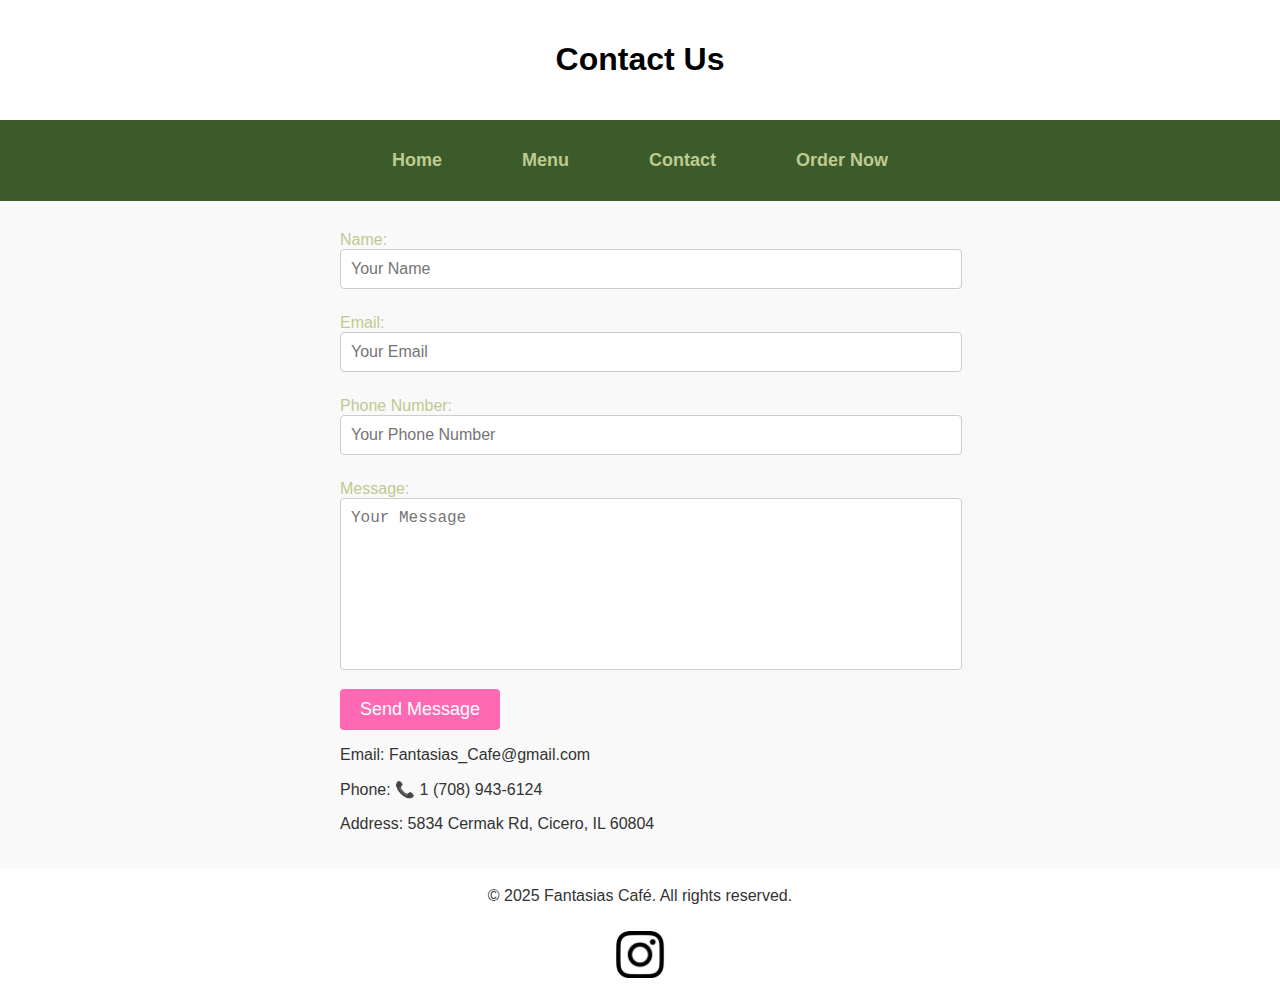
<file: contact.html>
<!DOCTYPE html>
<html lang="en">
<head>
    <meta charset="UTF-8">
    <meta name="viewport" content="width=device-width, initial-scale=1.0">
    <meta http-equiv="X-UA-Compatible" content="ie=edge">
    <link rel="stylesheet" href="styles.css">
    <title>Contact Us - Fantasias Cafe</title>
</head>
<body>

    <!-- Header Section -->
    <header>
        <h1>Contact Us</h1>
    </header>

    <!-- Navigation -->
    <nav>
        <a href="index.html">Home</a>
        <a href="menu.html">Menu</a>
        <a href="contact.html">Contact</a>
        <a href="order.html" class="order-btn">Order Now</a>
    </nav>

    <!-- Contact Section -->
    <section id="contact" class="contact-section">
        <form action="/submit" method="POST" class="contact-form">
            <label for="name">Name:</label>
            <input type="text" id="name" name="name" placeholder="Your Name" required>

            <label for="email">Email:</label>
            <input type="email" id="email" name="email" placeholder="Your Email" required>

            <label for="phone">Phone Number:</label>
            <input type="tel" id="phone" name="phone" placeholder="Your Phone Number" required>

            <label for="message">Message:</label>
            <textarea id="message" name="message" placeholder="Your Message" required></textarea>

            <button type="submit">Send Message</button>
              <p>Email: Fantasias_Cafe@gmail.com</p>
        <p>Phone: 📞 1 (708) 943-6124</p>
        <p>Address: 5834 Cermak Rd, Cicero, IL 60804</p>
        </form>
    </section>

    <!-- Footer -->
    <footer>
        <p>&copy; 2025 Fantasias Café. All rights reserved.</p>
        <a href="https://www.instagram.com/fantasia_cafe__/?hl=en" target="_blank">
            <img src="images/insta.png" alt="Instagram Logo" class="social-icon">
        </a>
    </footer>

</body>
</html>
</file>
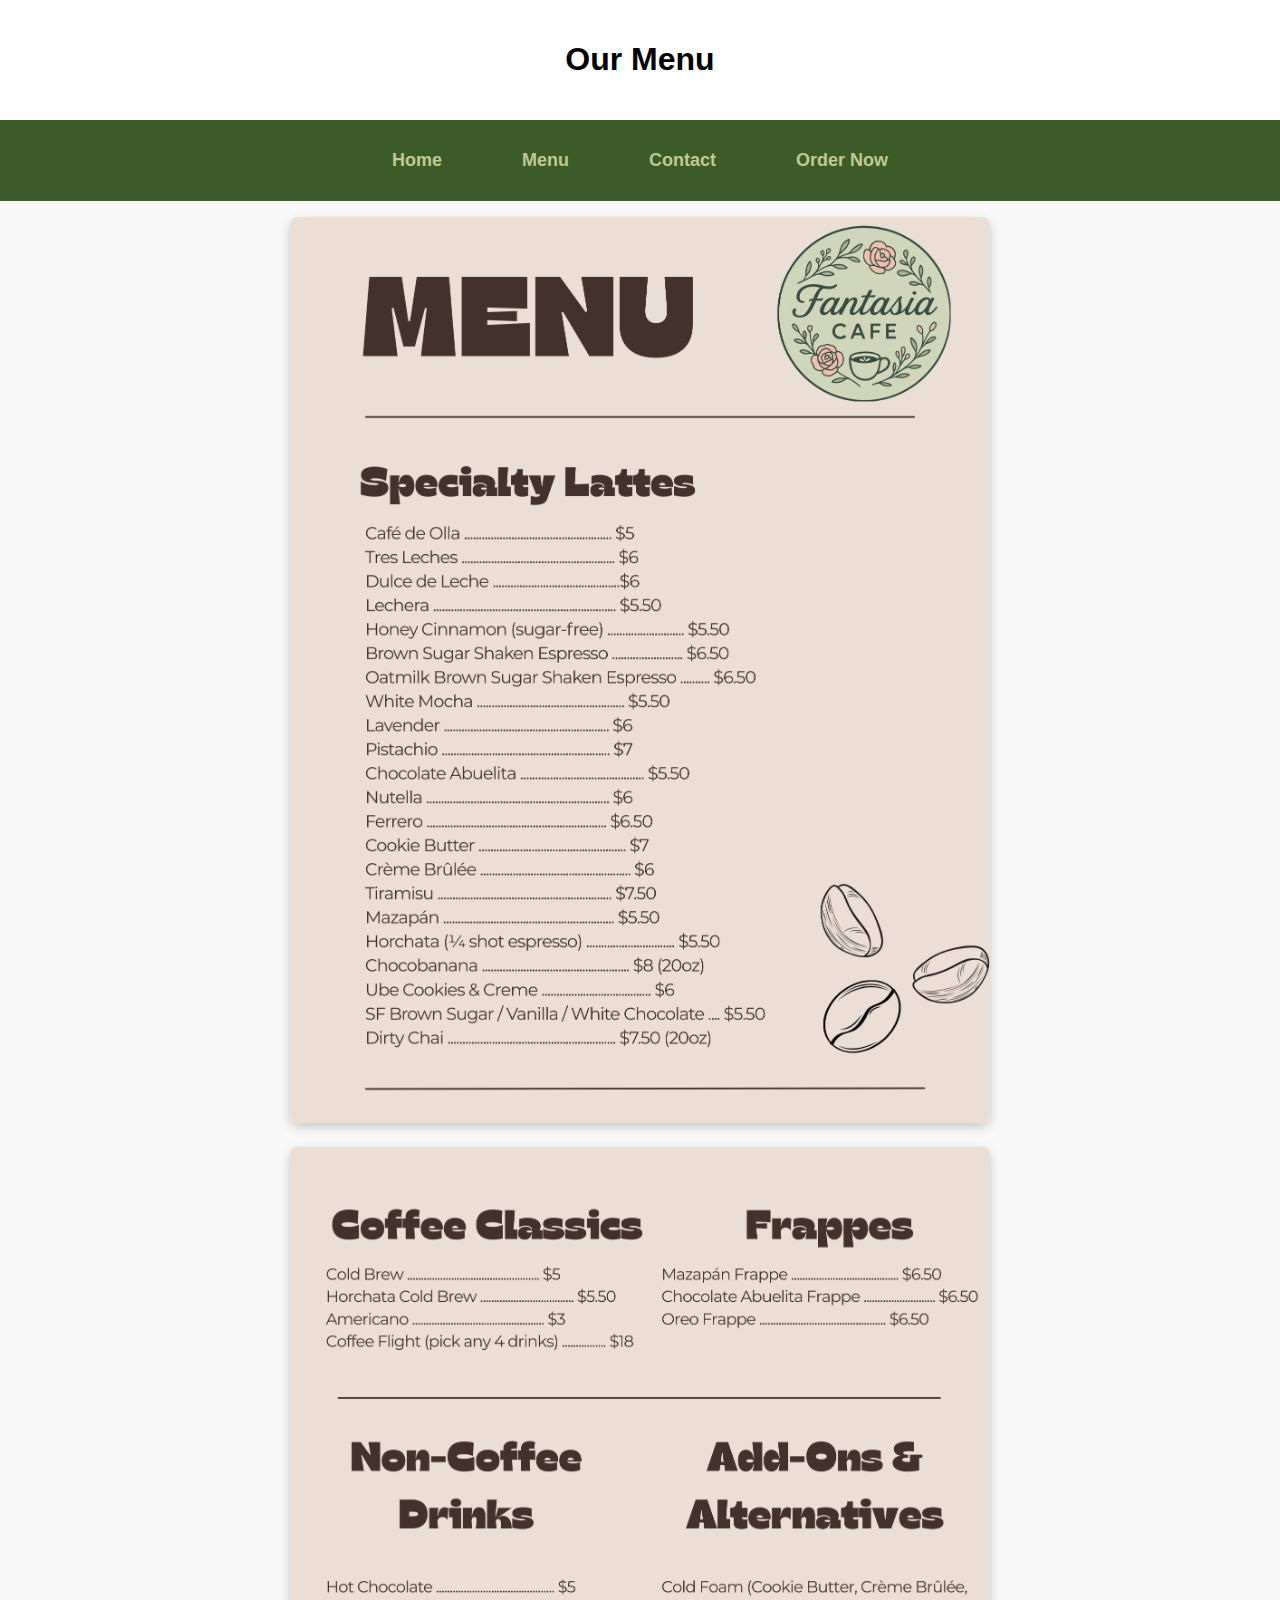
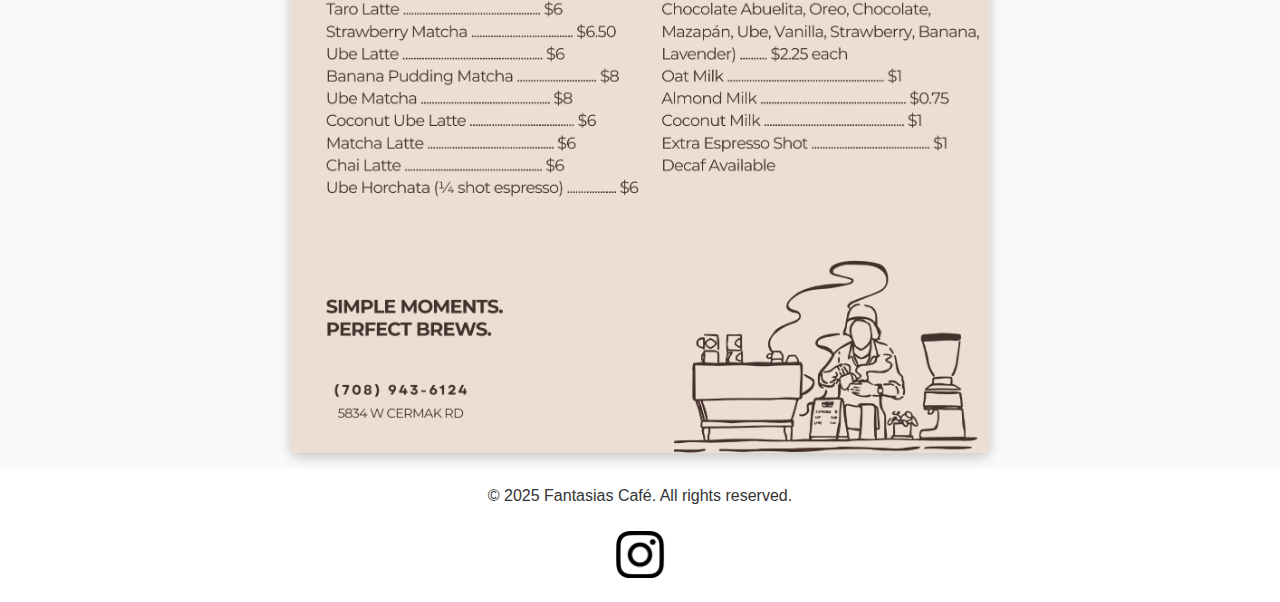
<file: menu.html>
<!DOCTYPE html>
<html lang="en">
<head>
    <meta charset="UTF-8">
    <meta name="viewport" content="width=device-width, initial-scale=1.0">
    <link rel="stylesheet" href="styles.css">
    <title>Menu - Fantasias Cafe</title>
</head>
<body>

    <!-- Header Section -->
    <header>
        <h1>Our Menu</h1>
    </header>

    <!-- Navigation -->
    <nav>
        <a href="index.html">Home</a>
        <a href="menu.html">Menu</a>
        <a href="contact.html">Contact</a>
        <a href="order.html" class="order-btn">Order Now</a>
    </nav>

    <section class="menu-section">
        <div class="image-container">
        <img src="images/menu1.png" alt="Cafe Menu 1" >
        <img src="images/menu2.png" alt="Cafe Menu 2" >
        </div>
    </section>
    
    <!-- Footer -->
    <footer>
        <p>&copy; 2025 Fantasias Café. All rights reserved.</p>
        <a href="https://www.instagram.com/fantasia_cafe__/?hl=en" target="_blank">
            <img src="images/insta.png" alt="Instagram Logo" class="social-icon">
        </a>
    </footer>

</body>
</html>
</file>
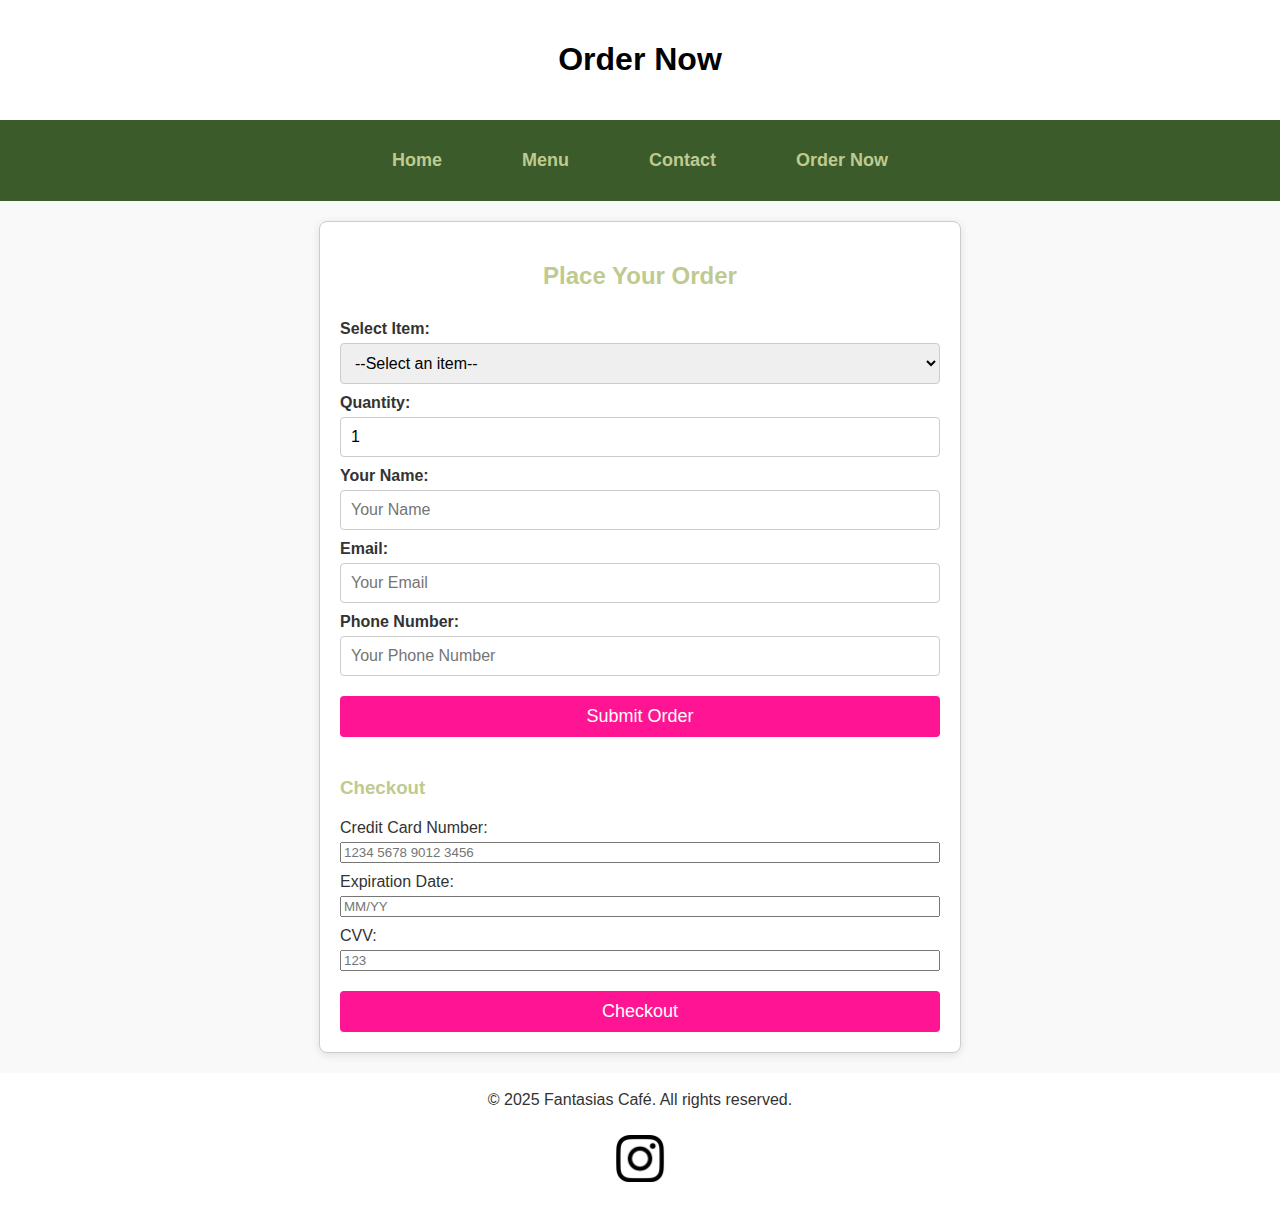
<file: order.html>
<!DOCTYPE html>
<html lang="en">
<head>
    <meta charset="UTF-8">
    <meta name="viewport" content="width=device-width, initial-scale=1.0">
    <link rel="stylesheet" href="styles.css">
    <title>Order Now - Fantasias Cafe</title>
    <style>
        /* Inline styles for the order page */
        .order-section {
            background-color: white;
            border: 1px solid #ccc;
            border-radius: 8px;
            padding: 20px;
            margin: 20px auto;
            max-width: 600px; /* Center the form */
            box-shadow: 0 2px 10px rgba(0, 0, 0, 0.1);
        }

        .order-section h2 {
            color: var(--main-color);
            margin-bottom: 20px;
            text-align: center;
        }

        .order-form {
            display: flex;
            flex-direction: column;
        }

        .order-form label {
            margin-top: 10px;
            font-weight: bold;
        }

        .order-form input,
        .order-form select {
            padding: 10px;
            margin-top: 5px;
            border: 1px solid #ccc;
            border-radius: 4px;
            font-size: 16px;
        }

        .order-form button {
            margin-top: 20px;
            padding: 10px;
            background-color: #ff1493;
            color: white;
            border: none;
            border-radius: 4px;
            font-size: 18px;
            cursor: pointer;
            transition: background-color 0.3s;
        
        }
    

        .order-form button:hover {
            background-color: #45a049; /* Darker shade on hover */
        }

        .checkout-section {
            margin-top: 40px;
        }

        .checkout-section h3 {
            color: var(--main-color);
            margin-bottom: 10px;
        }

        .credit-card-form {
            display: flex;
            flex-direction: column;
        }
        
        .credit-card-form label {
            margin-top: 10px;
        }

        .credit-card-form input {
            margin-top: 5px;
        }

        .checkout-button {
            margin-top: 20px;
            padding: 10px;
            background-color:  #ff1493; /* Green color for checkout */
            color: white;
            border: none;
            border-radius: 4px;
            font-size: 18px;
            cursor: pointer;
            transition: background-color 0.3s;
        }

        .checkout-button:hover {
            background-color: #45a049; /* Darker green on hover */
        }
    </style>
</head>
<body>

    <!-- Header Section -->
    <header>
        <h1>Order Now</h1>
    </header>

    <!-- Navigation -->
    <nav>
        <a href="index.html">Home</a>
        <a href="menu.html">Menu</a>
        <a href="contact.html">Contact</a>
        <a href="order.html" class="order-btn">Order Now</a>
    </nav>

            <!-- Order Section -->
            <section id="order" class="order-section">
                <h2>Place Your Order</h2>
                <form action="/submit-order" method="POST" class="order-form">
                    <label for="item">Select Item:</label>
                    <select id="item" name="item" required>
            <option value="">--Select an item--</option>
            <!-- Specialty Lattes -->
            <option value="cafe-de-olla">Café de Olla</option>
            <option value="cookie-butter-latte">Cookie Butter Latte</option>
            <option value="chocolate-abuelita-latte">Chocolate Abuelita Latte</option>
            <option value="ferrero-latte">Ferrero Latte</option>
            <option value="tres-leches-latte">Tres Leches Latte</option>
            <option value="honey-cinnamon-latte">Honey Cinnamon Latte</option>
            <option value="white-mocha-latte">White Mocha Latte</option>
            <option value="mazapan-latte">Mazapán Latte</option>
            <option value="horchata-latte">Horchata Latte</option>
            <option value="chocobanana">Chocobanana</option>
            <option value="creme-brulee-latte">Crème Brûlée Latte</option>
            <option value="ube-cookies-creme-latte">Ube Cookies & Creme Latte</option>
            <option value="oatmilk-brown-sugar-shaken-espresso">Oatmilk Brown Sugar Shaken Espresso</option>
            <option value="dirty-chai">Dirty Chai</option>
            <option value="cold-brew">Cold Brew</option>
            <option value="nutella-latte">Nutella Latte</option>
            <option value="horchata-cold-brew">Horchata Cold Brew</option>
            <option value="coffee-flight">Coffee Flight</option>
            <option value="dulce-de-leche-latte">Dulce de Leche Latte</option>
            <option value="americano">Americano</option>
            <option value="tiramisu-latte">Tiramisu Latte</option>
            <option value="lechera-latte">Lechera Latte</option>
            <option value="sf-brown-sugar-vanilla-white-chocolate">SF Brown Sugar / Vanilla / White Chocolate</option>
            <option value="brown-sugar-shaken-espresso">Brown Sugar Shaken Espresso</option>
            <option value="lavender-latte">Lavender Latte</option>
            <option value="creme-burlee-latte">Crème Burlee Latte</option>
            <option value="pistachio-latte">Pistachio Latte</option>

            <!-- Non-Espresso Drinks -->
            <option value="hot-chocolate">Hot Chocolate</option>
            <option value="taro-latte">Taro Latte</option>
            <option value="strawberry-matcha">Strawberry Matcha</option>
            <option value="ube-latte">Ube Latte</option>
            <option value="banana-pudding-matcha">Banana Pudding Matcha</option>
            <option value="ube-matcha">Ube Matcha</option>
            <option value="coconut-ube-latte">Coconut Ube Latte</option>
            <option value="matcha-latte">Matcha Latte</option>
            <option value="chai-latte">Chai Latte</option>
            <option value="ube-horchata">Ube Horchata</option>

            <!-- Frappes -->
            <option value="mazapan-frappe">Mazapán Frappe</option>
            <option value="chocolate-abuelita-frappe">Chocolate Abuelita Frappe</option>
            <option value="oreo-frappe">Oreo Frappe</option>
        </select>


            <label for="quantity">Quantity:</label>
            <input type="number" id="quantity" name="quantity" min="1" value="1" required>

            <label for="name">Your Name:</label>
            <input type="text" id="name" name="name" placeholder="Your Name" required>

            <label for="email">Email:</label>
            <input type="email" id="email" name="email" placeholder="Your Email" required>

            <label for="phone">Phone Number:</label>
            <input type="tel" id="phone" name="phone" placeholder="Your Phone Number" required>

            <button type="submit">Submit Order</button>
        </form>

        <!-- Checkout Section -->
        <div class="checkout-section">
            <h3>Checkout</h3>
            <form action="/process-payment" method="POST" class="credit-card-form">
                <label for="card-number">Credit Card Number:</label>
                <input type="text" id="card-number" name="card-number" placeholder="1234 5678 9012 3456" required>

                <label for="expiration-date">Expiration Date:</label>
                <input type="text" id="expiration-date" name="expiration-date" placeholder="MM/YY" required>

                <label for="cvv">CVV:</label>
                <input type="text" id="cvv" name="cvv" placeholder="123" required>

                <button type="submit" class="checkout-button">Checkout</button>
            </form>
        </div>
    </section>

    <!-- Footer -->
    <footer>
        <p>&copy; 2025 Fantasias Café. All rights reserved.</p>
        <a href="https://www.instagram.com/fantasia_cafe__/?hl=en" target="_blank">
            <img src="images/insta.png" alt="Instagram Logo" class="social-icon">
        </a>
    </footer>

</body>
</html>
</file>
<file: styles.css>
/* Color Variables */
:root {
    --main-color: #BFCA90; /* Primary Color */
    --dark-green: #3B5B2A; /* Dark Green */
    --black-color: #000000; /* Black */
    --dark-text: #333333; /* Dark Charcoal */
}

/* General Styles */
body {
    font-family: 'Arial', sans-serif;
    margin: 0; /* Remove default margin */
    padding: 0; /* Remove default padding */
    color: var(--dark-text);
    background-color: #f9f9f9; /* Light background color */
}

/* Header Styles */
header {
    background-color: white;
    color: var(--black-color); /* Set header text to black */
    padding: 20px;
    display: flex;
    justify-content: center;
    align-items: center;
}

header img {
    max-width: 150px;
    height: auto;
}

/* Styles for the top section */
.top {
    background-color: #a112c74a;
    color: white; /* Text color */
    text-align: center; /* Center align text */
    padding: 70px; /* Padding for breathing room */
    display: flex; /* Use flexbox */
    flex-direction: column; /* Stack children vertically */
    align-items: center; /* Center items horizontally */
}

/* Styles for the h1 element */
.top h1 {
    font-size: 50px; /* Font size */
    font-weight: bold; /* Make the text bold */
    margin: 10px 0; /* Margin for spacing */
}

/* Styles for the paragraph */
.top p {
    max-width: 600px; /* Limit width for better readability */
    line-height: 1.6; /* Increase line height */
    margin: 10px 0; /* Margin for spacing */
}

/* Styles for the coffee image */
.coffee-image {
    width: 80%; /* Make the image wider */
    max-width: 600px; /* Set a maximum width */
    height: 300px; /* Set a specific height to make it shorter */
    object-fit: cover; /* Maintain aspect ratio and cover the area */
    margin-top: 20px; /* Space above the image */
}

/* Navigation Styles */
nav {
    background-color: #005700; /* Solid dark green background */
    padding: 30px;
    text-align: center;
    transition: background 0.3s ease; /* Smooth transition for background */
}

nav a {
    margin: 0 20px;
    text-decoration: none;
    color: #BFCA90; /* Font color */
    font-weight: bold;
    padding: 10px 15px;
    border-radius: 5px;
    position: relative;
    transition: background 0.3s, color 0.3s, transform 0.3s; /* Add transform transition */
    font-size: 24px;
}

nav a:hover {
    background-color: #BFCA90; /* Highlight with the main color */
    color: #005700; /* Change text color on hover */
    transform: scale(1.05); /* Enlarge on hover */
}

nav a::after {
    content: '';
    display: block;
    height: 3px;
    width: 0;
    background: #BFCA90; /* Underline color */
    transition: width 0.3s; /* Smooth transition for underline */
    position: absolute;
    left: 50%;
    bottom: -5px;
    transform: translateX(-50%);
}

nav a:hover::after {
    width: 100%; /* Full width underline on hover */
}

nav a i {
    margin-right: 5px; /* Space between icon and text */
    transition: transform 0.3s; /* Icon transition */
}

nav a:hover i {
    transform: scale(1.1); /* Enlarge icon on hover */
}

/* Color Variables */
:root {
    --main-color: #BFCA90;
    --dark-green: #3B5B2A;
    --black-color: #000000;
    --dark-text: #333333;
}

/* General Styles */
body {
    font-family: 'Arial', sans-serif;
    margin: 0;
    padding: 0;
    color: var(--dark-text);
    background-color: #f9f9f9;
}

/* Header Styles */
header {
    background-color: white;
    padding: 20px;
    display: flex;
    justify-content: center;
    align-items: center;
}

header img {
    max-width: 150px;
    height: auto;
}

/* Navigation Styles */
nav {
    background-color: var(--dark-green);
    display: flex;
    justify-content: center;
    flex-wrap: wrap;
    padding: 20px;
    gap: 10px;
}

nav a {
    text-decoration: none;
    color: var(--main-color);
    font-weight: bold;
    padding: 10px 15px;
    border-radius: 5px;
    font-size: 18px;
    transition: all 0.3s;
}

nav a:hover {
    background-color: var(--main-color);
    color: var(--dark-green);
    transform: scale(1.05);
}

/* Hero Section */
.top {
    background-color: rgba(161, 18, 199, 0.29);
    text-align: center;
    padding: 50px 20px;
}

.top h1 {
    font-size: 40px;
    margin: 10px 0;
}

.top p {
    max-width: 600px;
    margin: 0 auto 20px auto;
    line-height: 1.6;
}

.coffee-image {
    width: 90%;
    max-width: 500px;
    height: auto;
    object-fit: cover;
    margin-top: 20px;
}

/* Footer Styles */
footer {
    background-color: white;
    text-align: center;
    padding: 20px 10px;
}

footer .social-icon {
    width: 40px;
    margin-top: 10px;
}


/* Responsive */
@media (max-width: 768px) {
    .top h1 {
        font-size: 28px;
    }
    .top p {
        font-size: 16px;
        padding: 0 10px;
    }
    nav {
        flex-direction: column;
    }
    nav a {
        font-size: 16px;
        padding: 8px 12px;
        margin: 5px 0;
    }
    .coffee-image {
        max-width: 90%;
        height: auto;
    }
}


.image-container {
  display: flex;
  flex-wrap: wrap;      /* allows side-by-side if space permits */
  justify-content: center;
  gap: 1.5rem;
  padding: 1rem;
}

.image-container img {
  width: 100%;
  max-width: 700px;     /* hard cap so it never looks huge */
  height: auto;
  border-radius: 8px;
  box-shadow: 0 4px 12px rgba(0,0,0,0.2);
}

/* On mobile, stack images full width */
@media (max-width: 768px) {
  .image-container img {
    max-width: 90%;
  }
}


/* Price Styles */
.price {
    font-weight: bold;
    float: right;
    margin-left: 10px;
    color: var(--main-color);
}

/* Footer Styles */
footer {
    background-color:white;
    text-align: center;
    padding-top: 2px;
}

footer .social-icon {
    width: 50px;
    height: auto;
    cursor: pointer;
    
}

footer a {
    text-decoration: none;
}

footer a:hover .social-icon {
    opacity: 0.7;
}

/* Contact Form Styles */
.contact-section {
    padding: 20px;
    text-align: center;
}

.contact-form {
    margin-top: 20px;
    text-align: left;
    max-width: 600px;
    margin: auto;
}

.contact-form label {
    margin-top: 10px;
    display: block;
    color: var(--main-color); /* Set label color to main color */
}

.contact-form input,
.contact-form textarea {
    padding: 10px;
    margin-bottom: 15px;
    border: 1px solid #ccc;
    border-radius: 4px;
    font-size: 16px;
    width: 100%;
}

.contact-form textarea {
    height: 150px;
    resize: none;
}

.contact-form button {
    background-color: #ff69b4; /* Button color */
    color: white;
    padding: 10px 20px;
    border: none;
    border-radius: 4px;
    font-size: 18px;
    cursor: pointer;
}

.contact-form button:hover {
    background-color: #ff1493; /* Darker pink for hover effect */
}

.image-container {
    
    display: flex;
    justify-content: center; /* Centers horizontally */
    flex-direction: column; /* Stack images vertically */
    align-items: center; /* Centers vertically if height is defined */
}
.menu-section h2{
    text-align: center; /* Centers inline elements like images */
}
/* Media Queries */
@media (max-width: 768px) {
    nav {
        text-align: center;
    }

    .top h1 {
        font-size: 30px;
    }
}
</file>
